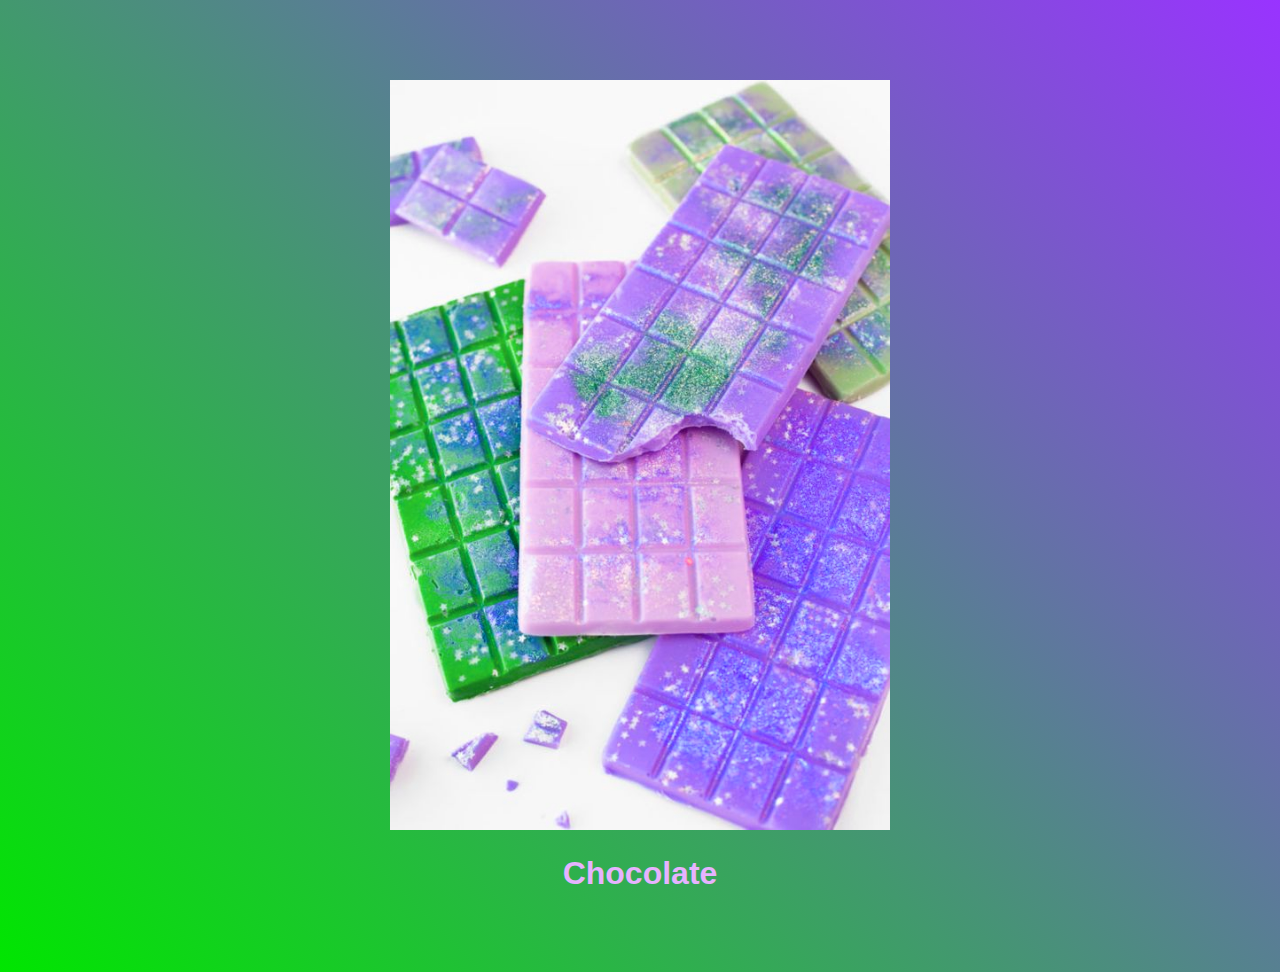
<file: index.html>
<!doctype html>
<html>
<head>
		<meta charset="utf-8">
		<title>Exercício Grupo 2</title>
	</head>
<link rel="stylesheet" type="text/css" href="style.css">

	<body>
    	<div>
			<img src="chocolate_pink.jpg" alt="sushi">
      		<h1>Chocolate</h1>
    	</div>
	</body>
</html>
</file>
<file: style.css>
body{
margin-top: 80px;
background-image: linear-gradient(45deg, #00e600, #9933ff);
overflow: hidden;
margin-bottom: 50px
}
			
img{
height: auto;
width: 500px;
filter: hue-rotate(-60deg);
}

h1{
color: #e6b3ff;
font-family: sans-serif;
margin-bottom: 80px;
}

div{
width: 100%;
text-align: center;
}
</file>
